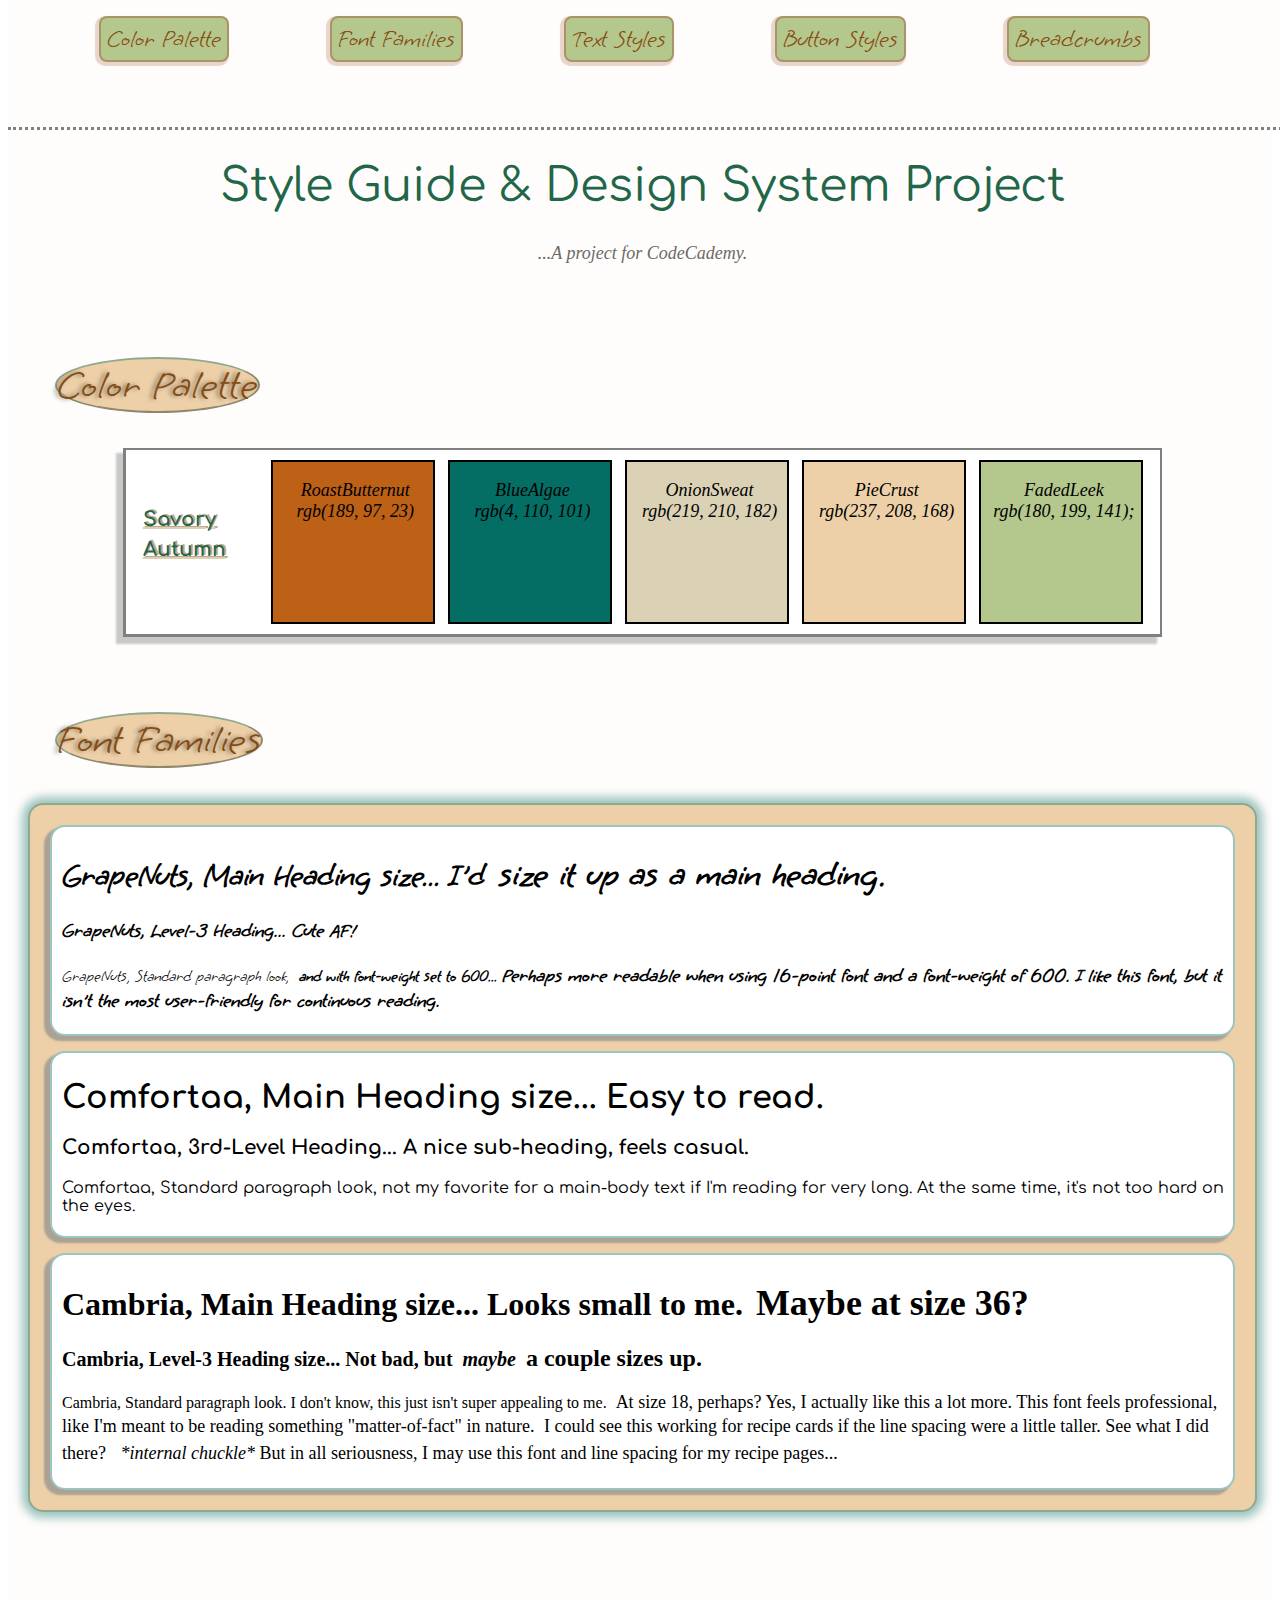
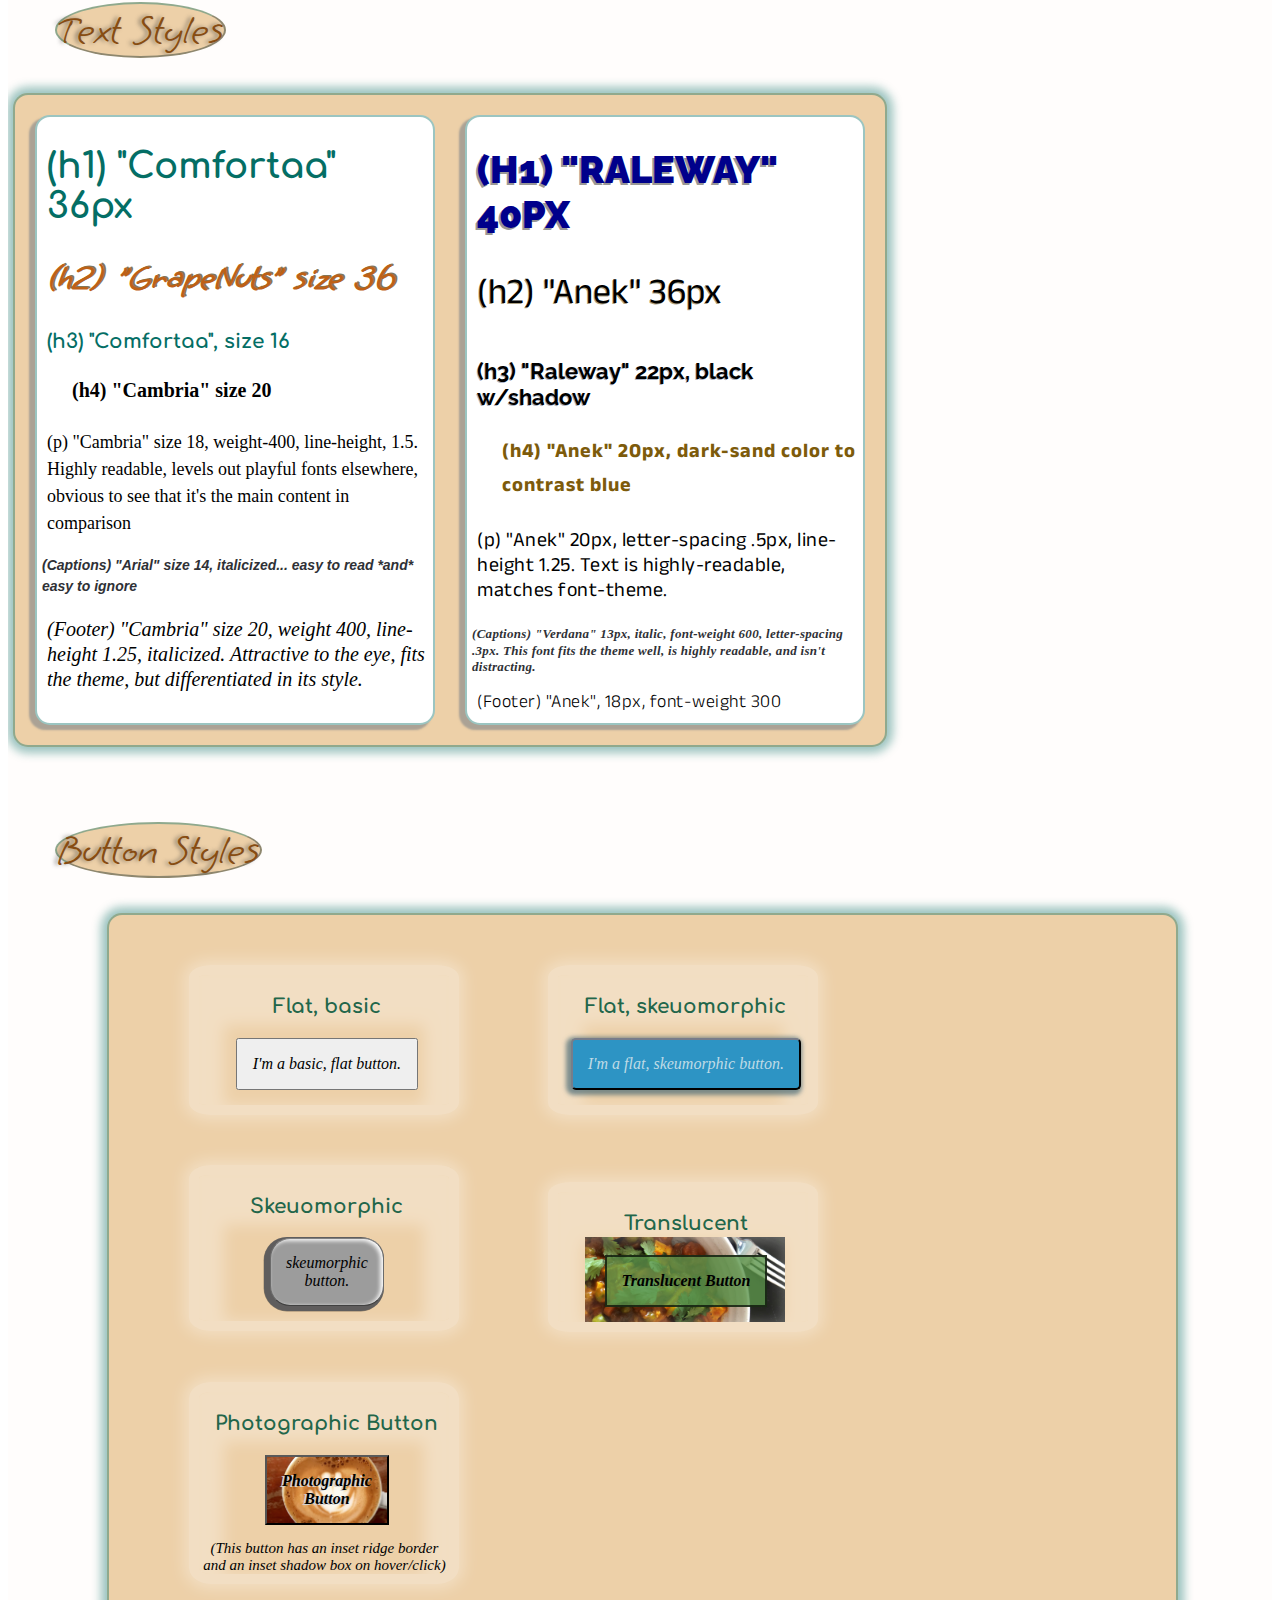
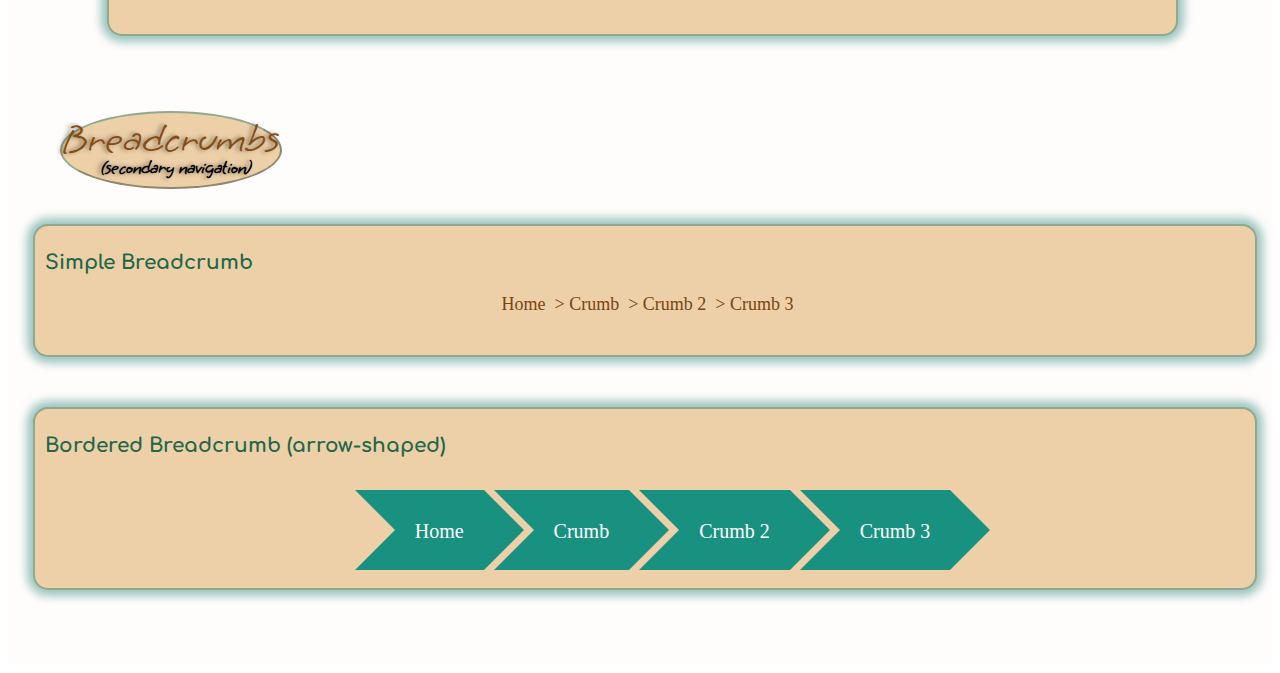
<file: StyleGuideDesignSystemProject/index.html>
<!DOCTYPE html>
<html lang="en">
<head>
    <meta charset="UTF-8">
    <meta http-equiv="X-UA-Compatible" content="IE=edge">
    <meta name="viewport" content="width=device-width, initial-scale=1.0">
    <link href="index.css" rel="stylesheet">
    <title>Style Guide / Design System Project</title>
</head>
<body>
    <header>
        <div class="nav">
            <ul class="nav">
                <li><a href="#color">Color Palette</a></li>
                <li><a href="#font">Font Families</a></li>
                <li><a href="#styles">Text Styles</a></li>
                <li><a href="#button">Button Styles</a></li>
                <li><a href="#breadcrumbs">Breadcrumbs</a></li>
            </ul>
        </div>
    </header>
    <div class="bodycontent">
        <main>
            <h1 class="main">Style Guide & Design System Project</h1>
            <p class="description">...A project for CodeCademy.</p>
        <!--Color Swatches-->
            <section class="section" id="color">
                <h2 class="section">Color Palette</h2>
                <div id="palette">
                    <h3 id="palette-1">
                        <br>Savory
                        <br>Autumn
                    </h3>
                    <div class="color-1">
                        <p class="description">RoastButternut<br>rgb(189, 97, 23)</p>
                    </div>
                    <div class="color-2">
                        <p class="description">BlueAlgae<br>rgb(4, 110, 101)</p>
                    </div>
                    <div class="color-3">
                        <p class="description">OnionSweat<br>rgb(219, 210, 182)</p>
                    </div>
                    <div class="color-4">
                        <p class="description">PieCrust<br>rgb(237, 208, 168)</p>
                    </div>
                    <div class="color-5">
                        <p class="description">FadedLeek<br>rgb(180, 199, 141);</p>
                    </div>
                </div>
            </section>
        <!--Font Families Section-->
            <section class="section" id="font">
                <h2 class="section">Font Families</h2>
                <div class="fontfamilies">
                    <div id="grapenuts">
                        <h1>GrapeNuts, Main Heading size... I'd <span class="size36">size it up as a main heading.</span></h1>
                        <h3>GrapeNuts, Level-3 Heading... Cute AF!</h3>
                        <p>GrapeNuts, Standard paragraph look, <span class="bolder">and with font-weight set to 600...</span><span class="size20">Perhaps more readable when using 16-point font and a font-weight of 600. I like this font, but it isn't the most user-friendly for continuous reading.</span></p>
                    </div>
                    <div id="comfortaa">
                        <h1>Comfortaa, Main Heading size... Easy to read.</h1>
                        <h3>Comfortaa, 3rd-Level Heading... A nice sub-heading, feels casual.</h3>
                        <p>Comfortaa, Standard paragraph look, not my favorite for a main-body text if I'm reading for very long. At the same time, it's not too hard on the eyes.</p>
                    </div>
                    <div id="cambria">
                        <h1>Cambria, Main Heading size... Looks small to me. <span class="size36">Maybe at size 36?</span></h1>
                        <h3>Cambria, Level-3 Heading size... Not bad, but <em>maybe</em> <span class="size24">a couple sizes up.</span></h3>
                        <p>Cambria, Standard paragraph look. I don't know, this just isn't super appealing to me. <span class="size18">At size 18, perhaps? Yes, I actually like this a lot more. This font feels professional, like I'm meant to be reading something "matter-of-fact" in nature. <span class="linespace">I could see this working for recipe cards if the line spacing were a little taller. See what I did there? <span class=size16><em>*internal chuckle*</em></span> But in all seriousness, I may use this font and line spacing for my recipe pages...</span></span></p>
                    </div>
                </div>
            </section>
        <!--Text Styles Section-->
            <section class="section" id="styles">
                <h2 class="section">Text Styles</h2>
                <div class="textstyles">
                    <div class="textstyle_collection-1">
                        <h1>(h1) "Comfortaa" 36px </h1>
                        <h2>(h2) "GrapeNuts" size 36</h2>
                        <h3>(h3) "Comfortaa", size 16</h3>
                        <h4>(h4) "Cambria" size 20</h4>
                        <p>(p) "Cambria" size 18, weight-400, line-height, 1.5. Highly readable, levels out playful fonts elsewhere, obvious to see that it's the main content in comparison</p>
                        <p class="caption">(Captions) "Arial" size 14, italicized... easy to read *and* easy to ignore </p>
                        <p class="footer">(Footer) "Cambria" size 20, weight 400, line-height 1.25, italicized. Attractive to the eye, fits the theme, but differentiated in its style.</p>
                    </div>
                    <div class="textstyle_collection-2">
                        <h1>(h1) "Raleway" 40px</h1>
                        <h2>(h2) "Anek" 36px</h2>
                        <h3>(h3) "Raleway" 22px, black w/shadow</h3>
                        <h4>(h4) "Anek" 20px, dark-sand color to contrast blue</h4>
                        <p>(p) "Anek" 20px, letter-spacing .5px, line-height 1.25. Text is highly-readable, matches font-theme.</p>
                        <p class="caption">(Captions) "Verdana" 13px, italic, font-weight 600, letter-spacing .3px. This font fits the theme well, is highly readable, and isn't distracting.</p>
                        <p class="footer">(Footer) "Anek", 18px, font-weight 300</p>
                    </div>
                </div>
            </section>
        <!--Button Styles Section-->
            <section class="section" id="button">
                <h2 class="section">Button Styles</h2>
                <div class="button_styles">
                    <div class="button">
                        <h3>Flat, basic</h3>
                        <button class="button">I'm a basic, flat button.</button>
                    </div>
                    <div class="button">
                        <h3>Flat, skeuomorphic</h3>
                        <button class="button2">I'm a flat, skeumorphic button.</button>
                    </div>
                    <div class="button">
                        <h3>Skeuomorphic</h3>
                        <button class="button3">skeumorphic<br>button.</button>
                    </div>
                    <div class="button" id="button4_img">
                        <h3>Translucent</h3>
                        <button class="button4">Translucent Button</button>
                    </div>
                    <div class="button">
                        <h3>Photographic Button</h3>
                        <button class="button5">Photographic<br>Button</button>
                        <p class="caption">(This button has an inset ridge border and an inset shadow box on hover/click)</p>
                    </div>
                </div>
            </section>
        <!--Breadcrumbs Section-->
            <section class="section" id="breadcrumbs">
                <div class="breadcrumb">
                    <h2 class="section">Breadcrumbs<p class ="breadcrumb" class="description">(secondary navigation)</p></h2>
                    <!--First breadcrumb example-->
                    <div class="breadcrumb_1">
                        <h3>Simple Breadcrumb</h3>
                        <a href='#breadcrumbs' class="home">Home</a>
                        <a href='#breadcrumbs' class="simple_crumb">Crumb</a>
                        <a href='#breadcrumbs' class="simple_crumb">Crumb 2</a>
                        <a href='#breadcrumbs' class="simple_crumb">Crumb 3</a>
                    </div>

                    <!--Second Breadcrumb example-->
                    <div class="breadcrumb_2">
                        <h3>Bordered Breadcrumb (arrow-shaped)</h3>
                        <ul class="breadcrumb_2">
                            <li>
                                <a href='#breadcrumbs' class="arrow_crumb">Home</a>
                            </li>
                            <li>
                                <a href='#breadcrumbs' class="arrow_crumb">Crumb</a>
                            </li>
                            <li>
                                <a href='#breadcrumbs' class="arrow_crumb">Crumb 2</a>
                            </li>
                            <li>
                                <a href='#breadcrumbs' class="arrow_crumb">Crumb 3</a>
                            </li>
                        </ul>
                    </div>
                </div>
            </section>      
        </main>
    </div>
</body>
</html>
</file>
<file: StyleGuideDesignSystemProject/index.css>
/* Fonts */
    /* GrapeNuts */
@font-face {
    font-family:'GrapeNuts';
    src: url('GrapeNuts-Regular.ttf') format('truetype');
}
    /* Comfortaa */
@font-face {
    font-family: 'Comfortaa';
    src: url('Comfortaa-VariableFont_wght.ttf') format('truetype');
}
    /* Raleway */
@font-face {
    font-family: 'Raleway';
    src: url('Raleway-VariableFont_wght.ttf') format('truetype');
}
    /* Anek */
@font-face {
    font-family: 'Anek';
    src: url('AnekDevanagari-VariableFont_wdth,wght.ttf') format('truetype');
}

/* Nav Bar */
header {
    margin-bottom: 130px;
}
div.nav {
    box-sizing: border-box;
    margin: 0 auto;
    height: 130px;
    width: 100%;
    border-bottom: 3px dotted gray;
    padding: 0;
    Position: fixed;
    top: 0;
    display: block; 
    background-color: rgb(255, 253, 252);
    z-index: 998;
    overflow: hidden;
}
ul.nav {
    width: 90%;
    height: 30px;
    display: flex;
    flex-wrap: wrap;
    justify-content: space-evenly;
}
ul.nav li{
    display: inline-block;
    height: 30px;
    width: auto;
    border: 2px solid rgba(150, 72, 44, .4);
    padding: 6px;
    margin: auto auto;
    border-radius: 8px;
    z-index: 999;
    background-color: rgb(180, 199, 141);
    box-shadow: -2px 2px 1px 2px rgba(145, 56, 12, .2);
    margin-bottom: 10px;
}   
ul.nav li:hover {
    box-shadow: 2px -2px 1px 1px rgba(8, 97, 63, .15);
    text-decoration-style: wavy;
}
ul.nav li:active {
    box-shadow: 0 0 10px 8px rgba(80, 99, 51, 0.432) inset;
}
.nav a {
    color: rgb(135, 76, 18);
    font-family: 'GrapeNuts';
    font-size: 24px;
    text-decoration: none;
    font-weight: 500;
}
.nav a:hover {
    color:rgba(135, 76, 18, 0.637);
}
.nav a:active {
    color: rgb(128, 126, 123);
}
/* CSS Trick to help anchor links to headers accurately */
section.section::before {
    display: block;
    content: " ";
    margin-top: -125px;
    height: 125px;
    visibility: hidden;
}

/* Body */
    /* general formatting */
main *{
    margin-left: 5px;
}
p.caption {
    margin: 0;
    font-style: italic;
    font-size: 15px;
}
main p.description {
    font-family: Cambria;
    font-size: 18px;
    font-style: italic;
}
span.bolder {
    font-weight: 600;
}
span.size36 {
    font-size: 36px;
}
span.size24 {
    font-size: 24px;
}
span.size20 {
    font-size: 20px;
    font-weight: 600;
}
span.size18 {
    font-size: 18px;
}
span.linespace {
    line-height: 1.5;
}
div.bodycontent{
    margin-top: 15px;
    display: block;
    height: fit-content;
    width: 100%;
    overflow: hidden;
    background-color: rgb(255, 253, 252);
}

/* MAIN TITLE */
h1.main {

    margin-top: 30px;
    text-align: center;
    font-family: 'Comfortaa', 'Arial';
    font-size: 46px;
    font-weight: 400;
    color:rgb(34, 102, 74)
}
h1 + p {
    text-align: center;
    font-style: italic;
    font-size: 18px;
    font-family: Cambria;
    color:rgb(108, 106, 103);
}
/* ...Section Headings */
h2.section {
    margin-top: 75px;
    margin-left: 42px;
    font-size: 42px;
    font-weight: 500;
    font-family: 'GrapeNuts';
    color:rgb(135, 76, 18);
    text-shadow: -3px 0 4px rgba(53, 53, 53, 0.6);
    border: 2px outset rgba(4, 110, 101, .4);
    background-color: rgb(237, 208, 168);
    height: fit-content;
    width: fit-content;
    border-radius: 50%;
}
/* ... ...Section Sub-Headings */
main h3{
    font-family: 'Comfortaa';
    color:rgb(34, 102, 74);
    font-size: 20px;
}

/* COLOR PALETTE SECTION */

    /* container for group of color swatches */
div#palette {
    display: flex;
    justify-content: space-around;
    border: 3px solid gray;
    border-top: 2px solid gray;
    border-right: 2px solid gray;
    height: auto;
    width: auto;
    max-width: 1014px;
    padding: 5px 10px;
    background-color: white;
    box-shadow: -6px 6px 2px 1px rgba(177, 176, 175, 0.685);
    margin-right: 5px;
}
section#color > div {
    margin-left: auto;
    margin-right: auto;
}
    /* divs (universal color boxes) for color palettes */
div#palette > div {
    position: relative;
    display: inline-block;
    height: 160px;
    width: 160px;
    border: solid 2px black;
    margin: 5px 5px;
    padding: 0px;
    text-align: center;
}
    /* COLOR SWATCHES */
        /* Swatch 1 title (Savory Autumn) */
    h3#palette-1 {
        line-height: 30px;
        text-shadow: 2px -1px rgba(135, 76, 18, .5);
        text-decoration: underline 2px rgb(219, 210, 182);
        position: relative;
        width: 120px;
    }
        /* Swatch 1 colors (Savory Autumn) */
div.color-1, div.color-1 p {
    background-color: rgb(189, 97, 23);
}
div.color-2, div.color-2 p {
    background-color: rgb(4, 110, 101);
}
div.color-3, div.color-3 p {
    background-color: rgb(219, 210, 182);
}
div.color-4, div.color-4 p {
    background-color: rgb(237, 208, 168);
}
div.color-5, div.color-5 p {
    background-color: rgb(180, 199, 141);
}

/* FONT FAMILY SECTION */
    /* Inner divs styling (for individual font families) */
div.fontfamilies, 
div.fontfamilies > div {
    width: auto;
    height: auto;
    border: 2.5px solid rgba(4, 110, 101, .4);
    border-radius: 15px;
    padding: 5px;
    margin: 15px;
}
    /* Background container */
div.fontfamilies {
    background-color: rgb(237, 208, 168);
    box-shadow: 0 0 10px 6px rgba(4, 110, 101, .4);
}
    /* Separating-Containers */
div.fontfamilies > div {
    background-color: white;
    box-shadow: -5px 4px 2px 1px rgba(143, 142, 141, .7);
}
    /* Font Families, box content */
div#grapenuts h1,
div#grapenuts h3,
div#grapenuts p{
    font-family: "GrapeNuts";
    color: black;
}
div#comfortaa h1,
div#comfortaa h3,
div#comfortaa p{
    font-family: "Comfortaa";
    color: black;
}
div#cambria h1,
div#cambria h3,
div#cambria p{
    font-family: "Cambria";
    color: black;
}

/* TEXT STYLES SECTION */
    /* Main div */
div.textstyles {
    box-sizing: border-box;
    display: inline-flex;
    align-items: center;
    flex-wrap: wrap;
    background-color: rgb(237, 208, 168);
    box-shadow: 0 0 10px 6px rgba(4, 110, 101, .4);
    width: auto;
    height: auto;
    border: 2.5px solid rgba(4, 110, 101, .4);
    border-radius: 15px;
    padding: 5px;
    margin: 0 auto;
}
    /* inner-div box-styling */
div.textstyles > div.textstyle_collection-1,
div.textstyles > div.textstyle_collection-2 {
    box-sizing: border-box;
    flex-shrink: 1 1;
    flex-grow: 1 1;
    width: auto;
    max-width: 400px;
    height: 610px;
    border: 2.5px solid rgba(4, 110, 101, .4);
    border-radius: 15px;
    padding: 5px;
    margin: 15px;
    background-color: white;
    box-shadow: -5px 4px 2px 1px rgba(143, 142, 141, .7);
}
    /* Text Styles (text style rules) */
        /* group 1 */
div.textstyle_collection-1 h1 {
    font-family: "Comfortaa";
    font-size: 36px;
    color: rgb(4, 110, 101);
}
div.textstyle_collection-1 h2 {
    font-family: "GrapeNuts";
    font-size: 36px;
    color: rgb(189, 97, 23);
    text-shadow: -1.5px 1px rgba(75, 59, 16, .7);
    text-shadow: 1.5px -1px rgba(75, 59, 16, .7);
}
div.textstyle_collection-1 h3 {
    font-family: "Comfortaa";
    font-size: 16;
    color: rgb(4, 110, 101);
}
div.textstyle_collection-1 h4 {
    font-family: "Cambria";
    font-size: 20px;
    margin-left: 30px;
    font-weight: 600;
}
div.textstyle_collection-1 p {
    font-family: "Cambria";
    font-size: 18px;
    font-weight: 400px;
    line-height: 1.5;
}
div.textstyle_collection-1 p.caption {
    font-family: Arial;
    font-size: 14px;
    font-style: italic;
    font-weight: 600;
    color: rgb(47, 49, 54);
}
div.textstyle_collection-1 p.footer {
    font-family: "Cambria";
    font-size: 20px;
    font-weight: 400;
    font-style: italic;
    line-height: 1.25;
}
        /* group 2 */
div.textstyle_collection-2 h1 {
    font-family: 'Raleway';
    font-size: 38px;
    text-transform: uppercase;
    color: darkblue;
    font-weight: 1000;
    text-shadow: -2px 2px rgba(108, 106, 103, .7);
}
div.textstyle_collection-2 h2 {
    font-family: 'Anek';
    font-size: 36px;
    font-weight: 400;
    text-shadow: -1.5px 1px rgba(135, 119, 76, .7);
}
div.textstyle_collection-2 h3 {
    font-family: 'Raleway';
    font-size: 22px;
    color: black;
    text-shadow: -1px 1px rgba(31, 56, 102, .4);
}
div.textstyle_collection-2 h4 {
    font-family: 'Anek';
    font-size: 20px;
    color: rgb(125, 91, 11);
    letter-spacing: 1px;
    margin-left: 30px;
}
div.textstyle_collection-2 p {
    font-family: 'Anek';
    font-size: 20px;
    letter-spacing: .5px;
    line-height: 1.25;
    color: black;
}
div.textstyle_collection-2 p.caption {
    font-family: Verdana;
    font-size: 13px;
    font-weight: 600;
    font-style: italic;
    letter-spacing: .3px;
    color: rgb(47, 49, 54);
}
div.textstyle_collection-2 p.footer {
    font-weight: 300;
    font-size: 18px;
}

/* BUTTON SECTION */
    /* div (container for buttons) */
div.button_styles {
    box-sizing: border-box;
    background-color: rgb(237, 208, 168);
    box-shadow: 0 0 10px 6px rgba(4, 110, 101, .4);
    max-width: 85%;
    margin-left: auto;
    margin-right: auto;
    height: auto;
    border: 2.5px solid rgba(4, 110, 101, .4);
    border-radius: 15px;
    padding-left: 75px;
    padding-bottom: 50px;
}
    /* inner div (container for button & sub-heading) */
div.button_styles > div.button {
    margin-top: 50px;
    margin-right: 80px;
    display: inline-block;
    text-align: center;
    height: auto;
    width: 250px;
    border: 10px solid rgba(255, 255, 255, 0.308);
    border-radius: 8%;
    box-shadow: 0 0 15px 5px rgba(255, 255, 255, 0.308), 0px 25px 15px 25px rgba(255, 255, 255, 0.308) inset;
}
    /* base-style for ALL buttons */
div.button button{
    display: inline-block;
    height: auto;
    width: auto;
    font-family: Cambria;
    font-size: 16px;
    font-style: italic;
    padding: 15px;
    margin-bottom: 15px;
}
div.button button:hover {
    cursor: pointer;
}
    /* button 1 */
button.button:active {
    color: rgb(108, 106, 103);
}
    /* button 2 */
button.button2 {
    background-color:rgb(45, 148, 196);
    border-color:rgb(47, 49, 54);
    color: rgb(191, 219, 230);
    border-radius: 5px;
    box-shadow: -2px 2px 4px 3px rgba(75, 107, 119, 0.705);
}
button.button2:hover {
    box-shadow: 0px 0px 8px 4px rgba(94, 118, 127, 0.705);
    color: antiquewhite;
}
button.button2:active {
    box-shadow: 0 0 12px 8px rgba(74, 98, 107, 0.5) inset;
    color: rgb(37, 37, 37);
    font-size: 15.5px;
}
    /* button 3 */
button.button3 {
    border-radius: 20px;
    height: 450px;
    width: 450px;
    border-top: .5px solid gray;
    border-left: .75px solid rgb(107, 107, 107);
    border-right: .75px solid rgb(107, 107, 107);
    border-bottom: 1.5px solid rgb(65, 65, 65);
    background-color:rgb(156, 156, 156);
    box-shadow: -3.2px 2.2px 0px 3.2px rgba(0, 0, 0, 0.384), -3px 2px 0px 3px rgb(155, 152, 152), -2.5px 1.5px 4px .2px white inset;
}
button.button3:hover {
    box-shadow: -3.2px 2.2px 0px 3.2px rgba(0, 0, 0, 0.384), -3px 2px 0px 3px rgb(155, 152, 152), 2.5px -1.5px 4px .2px rgb(114, 114, 114) inset;
    color: rgb(221, 221, 221);
}
button.button3:active {
    box-shadow: 0 0 10px 10px rgba(85, 84, 84, 0.548) inset;
    color: rgb(200, 200, 200);
    border: 2px double rgba(81, 81, 81, 0.774);
    position: relative;
    top: 3.2px;
    right: 2.2px;
}
    /* button 4 */
        /* image behind button 4 */
div#button4_img {
    background: url('curry.JPG');
    background-size: 200px auto;
    background-repeat: no-repeat;
    background-position: 53% 100%;
}
button.button4 {
    background-color:rgba(92, 148, 75, 0.795);
    border: 2px solid rgba(0, 0, 0, 0.671);
    font-size: 17px;
    font-weight: 600;
}
button.button4:hover{
    border-color: white;
    text-decoration: underline;
    text-transform: uppercase;
    font-size: 13.5px;
    letter-spacing: 1px;
}
button.button4:active {
    border-color: rgb(175, 175, 175);
    color: rgb(206, 205, 205);
    background-color: rgb(92, 148, 75);
    font-weight: 200;
}
    /* button 5 */
button.button5 {
    background: url('coffee.JPG');
    background-size: 150px 150px;
    background-position-y: 110px;
    font-size: 18px;
    font-weight: 600;
    text-shadow: -2px 1px lightgray;
    border: 20px ridge gray inset;
    border-top-color: rgb(90, 90, 90);
}
button.button5:hover {
    text-decoration: underline;
    box-shadow: 0 0 10px 5px rgba(235, 233, 233, 0.555) inset;
}
button.button5:active {
    box-shadow: 0 0 10px 5px rgba(85, 85, 85, 0.692) inset;
    color: rgb(207, 207, 207);
    text-shadow: -1.5px 1px rgb(80, 80, 80);
    font-weight: 500;
    font-size: 16.5px;
    letter-spacing: .5px;
}

/* BREADCRUMBS SECTION */
    /* heading, divs */
p.breadcrumb{
    position: relative;
    bottom: 8px;
    font-size: 18px;
    padding-left: 10px;
    color: black;
    font-weight: 600;
}
h2.breadcrumb, p.breadcrumb{
    margin: 0;
}
div.breadcrumb div h3 {
    text-align: left;
}
div.breadcrumb, div.breadcrumb_2 {
    display: block;
    box-sizing: border-box;
    padding: 0;
    text-align: center;
}
div.breadcrumb_2 {
    list-style: none;
    overflow: hidden;
    font-size: 13px;    
    width: 100%;
    align-content: center;
    background-color: rgb(237, 208, 168);
    box-shadow: 0 0 10px 6px rgba(4, 110, 101, .4);
    width: auto;
    height: auto;
    border: 2.5px solid rgba(4, 110, 101, .4);
    border-radius: 15px;
    padding: 5px;
    margin: 15px;
}
div.breadcrumb_1 {
    background-color: rgb(237, 208, 168);
    box-shadow: 0 0 10px 6px rgba(4, 110, 101, .4);
    width: auto;
    height: auto;
    border: 2.5px solid rgba(4, 110, 101, .4);
    border-radius: 15px;
    padding: 5px;
    margin: 15px;
    padding-bottom: 40px;
    margin-bottom: 50px;
}
    /* bottom margin for section */
section#breadcrumbs {
    margin-bottom: 75px;
}

/* First Breadcrumb example */
a.home, a.simple_crumb {
    text-decoration: none;
    color: rgb(121, 68, 16);
    font-size: 18px;
}
a.simple_crumb::before {
    content: "> ";
}
a.simple_crumb:hover, a.home:hover {
    color:rgb(34, 102, 74);
}
a.simple_crumb:active, a.home:active {
    color: rgb(107, 32, 179);
}
/* Second Breadcrumb example */
.breadcrumb_2 ul {
    list-style: none;
    display: inline-block;
}
.breadcrumb_2 ul li {
    display: inline;
}
.breadcrumb_2 ul li a {
    display: block;
    float: left;
    height: 50px;
    background-color: rgb(25, 145, 129);
    text-align: center;
    padding: 30px 20px 0 60px;
    position: relative;
    margin: 0 10px 0 0;
    font-size: 20px;
    text-decoration: none;
    color: white;
}
.breadcrumb_2 ul li a:after {
    content: "";
    border-top: 40px solid transparent;
    border-bottom: 40px solid transparent;
    border-left: 40px solid rgb(25, 145, 129);
    position: absolute;
    right: -40px;
    top: 0;
    z-index: 1;
}
.breadcrumb_2 ul li a:before {
    content: "";
    border-top: 40px solid transparent;
    border-bottom: 40px solid transparent;
    border-left: 40px solid rgb(237, 208, 168);
    position: absolute;
    left: 0;
    top: 0;
}
.breadcrumb_2 ul li a:hover {
    background:rgb(20, 116, 103);
    color: rgb(216, 150, 88);
}
.breadcrumb_2 ul li a:hover:after {
    border-left-color: rgb(20, 116, 103);
}
.breadcrumb_2 ul li a:active {
    background: gray;
}
.breadcrumb_2 ul li a:active:after {
    border-left-color: gray;
}
</file>
